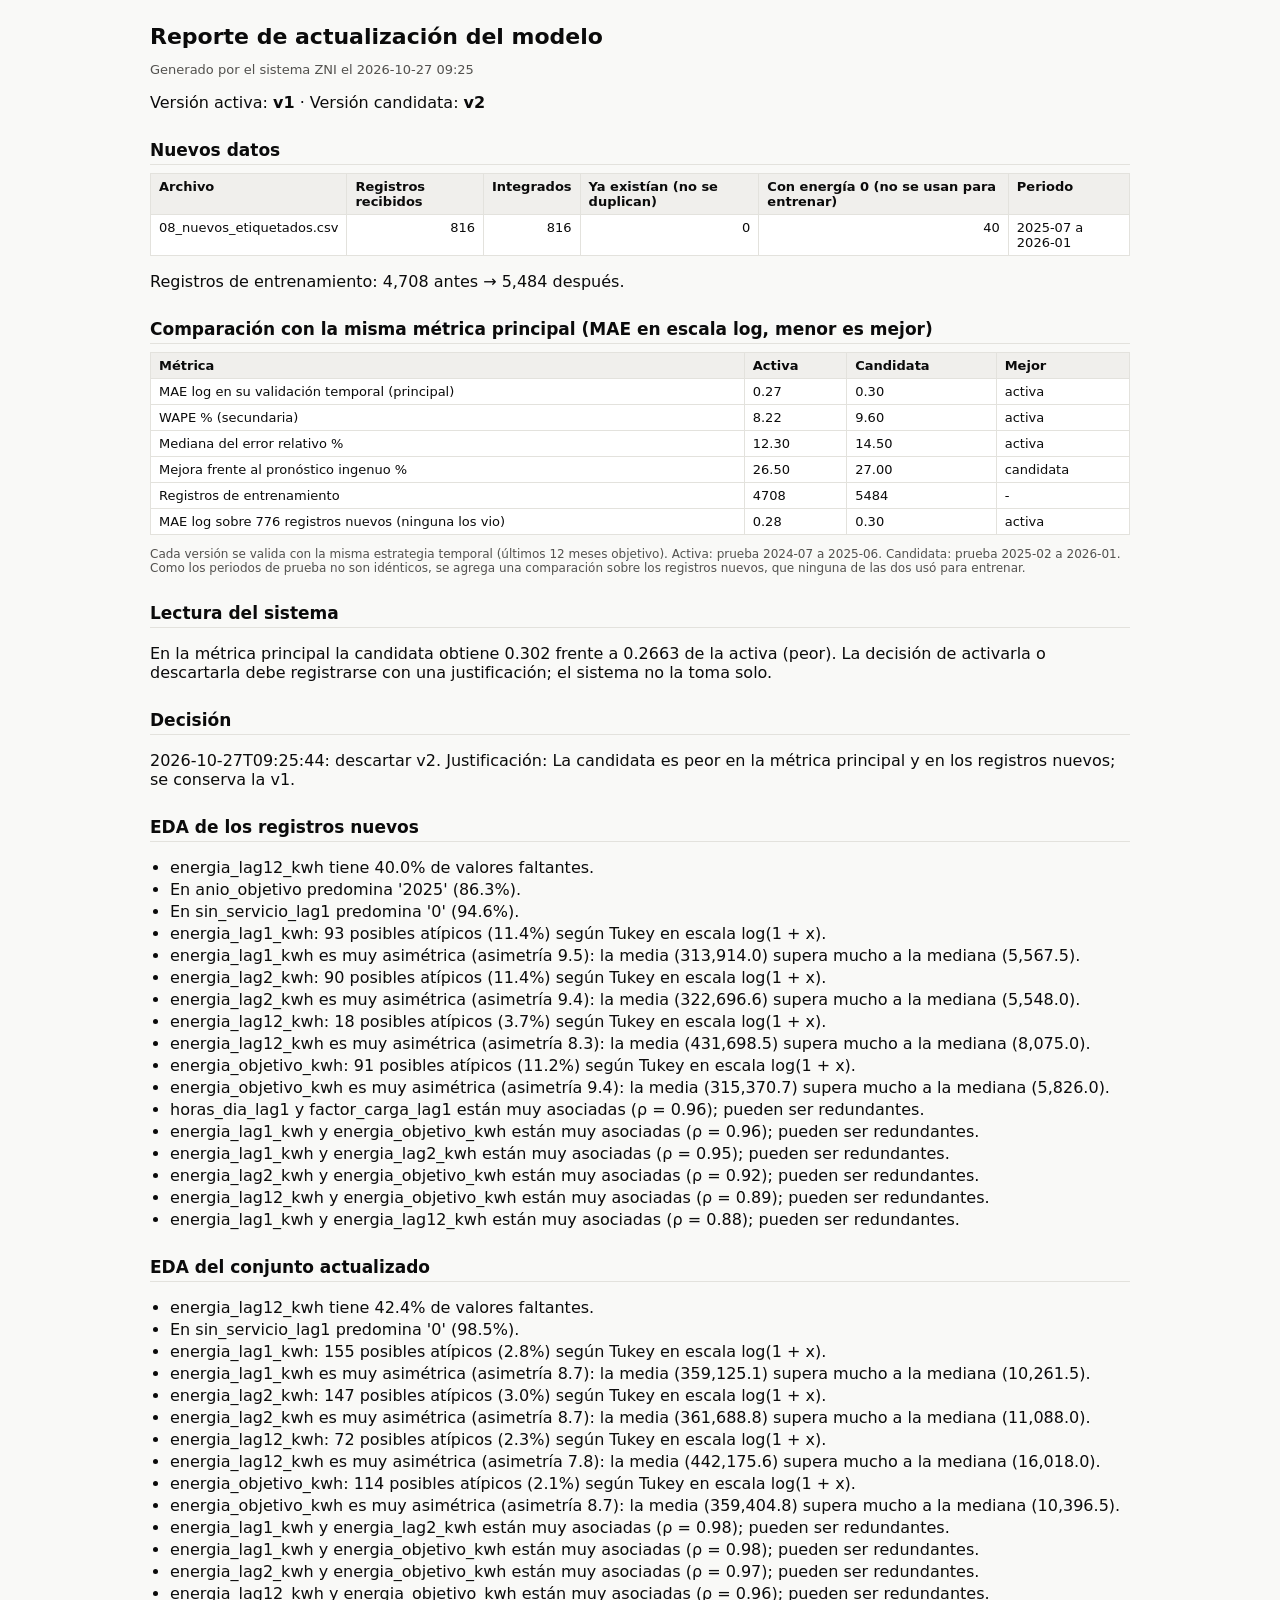
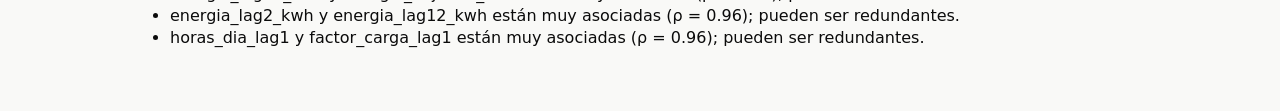
<file: docs/evidencia/reportes/reporte_actualizacion.html>
<!doctype html><html lang='es'><head><meta charset='utf-8'><meta name='viewport' content='width=device-width,initial-scale=1'><title>Reporte de actualización del modelo</title><style>
body{font-family:system-ui,-apple-system,Segoe UI,Roboto,sans-serif;color:#0b0b0b;background:#f9f9f7;margin:0}
main{max-width:980px;margin:0 auto;padding:24px 16px 48px}
h1{font-size:22px;margin:0 0 4px}h2{font-size:17px;margin:28px 0 8px;border-bottom:1px solid #e3e2dd;padding-bottom:4px}
.meta{color:#52514e;font-size:13px}table{border-collapse:collapse;width:100%;font-size:13px;margin:8px 0;background:#fff}
th,td{border:1px solid #e3e2dd;padding:5px 8px;text-align:left;vertical-align:top}th{background:#f0efec}
td.n{text-align:right;font-variant-numeric:tabular-nums}.estado{display:inline-block;padding:4px 10px;border-radius:6px;font-weight:600}
.ok{background:#dff3df;color:#0a5c0a}.adv{background:#fff1d1;color:#7a5200}.err{background:#fbe0df;color:#8f1d1d}
figure{margin:12px 0;background:#fcfcfb;border:1px solid #e3e2dd;border-radius:8px;padding:10px}
figure img{max-width:100%;height:auto}figcaption{font-size:13px;color:#52514e;margin-bottom:6px}
ul{padding-left:20px}li{margin:3px 0}.nota{font-size:12px;color:#52514e}
</style></head><body><main><h1>Reporte de actualización del modelo</h1><p class='meta'>Generado por el sistema ZNI el 2026-10-27 09:25</p><p>Versión activa: <b>v1</b> · Versión candidata: <b>v2</b></p><h2>Nuevos datos</h2><table><thead><tr><th>Archivo</th><th>Registros recibidos</th><th>Integrados</th><th>Ya existían (no se duplican)</th><th>Con energía 0 (no se usan para entrenar)</th><th>Periodo</th></tr></thead><tbody><tr><td class=''>08_nuevos_etiquetados.csv</td><td class='n'>816</td><td class='n'>816</td><td class='n'>0</td><td class='n'>40</td><td class=''>2025-07 a 2026-01</td></tr></tbody></table><p>Registros de entrenamiento: 4,708 antes → 5,484 después.</p><h2>Comparación con la misma métrica principal (MAE en escala log, menor es mejor)</h2><table><thead><tr><th>Métrica</th><th>Activa</th><th>Candidata</th><th>Mejor</th></tr></thead><tbody><tr><td class=''>MAE log en su validación temporal (principal)</td><td class=''>0.27</td><td class=''>0.30</td><td class=''>activa</td></tr><tr><td class=''>WAPE % (secundaria)</td><td class=''>8.22</td><td class=''>9.60</td><td class=''>activa</td></tr><tr><td class=''>Mediana del error relativo %</td><td class=''>12.30</td><td class=''>14.50</td><td class=''>activa</td></tr><tr><td class=''>Mejora frente al pronóstico ingenuo %</td><td class=''>26.50</td><td class=''>27.00</td><td class=''>candidata</td></tr><tr><td class=''>Registros de entrenamiento</td><td class=''>4708</td><td class=''>5484</td><td class=''>-</td></tr><tr><td class=''>MAE log sobre 776 registros nuevos (ninguna los vio)</td><td class=''>0.28</td><td class=''>0.30</td><td class=''>activa</td></tr></tbody></table><p class='nota'>Cada versión se valida con la misma estrategia temporal (últimos 12 meses objetivo). Activa: prueba 2024-07 a 2025-06. Candidata: prueba 2025-02 a 2026-01. Como los periodos de prueba no son idénticos, se agrega una comparación sobre los registros nuevos, que ninguna de las dos usó para entrenar.</p><h2>Lectura del sistema</h2><p>En la métrica principal la candidata obtiene 0.302 frente a 0.2663 de la activa (peor). La decisión de activarla o descartarla debe registrarse con una justificación; el sistema no la toma solo.</p><h2>Decisión</h2><p>2026-10-27T09:25:44: descartar v2. Justificación: La candidata es peor en la métrica principal y en los registros nuevos; se conserva la v1.</p><h2>EDA de los registros nuevos</h2><ul><li>energia_lag12_kwh tiene 40.0% de valores faltantes.</li><li>En anio_objetivo predomina &#x27;2025&#x27; (86.3%).</li><li>En sin_servicio_lag1 predomina &#x27;0&#x27; (94.6%).</li><li>energia_lag1_kwh: 93 posibles atípicos (11.4%) según Tukey en escala log(1 + x).</li><li>energia_lag1_kwh es muy asimétrica (asimetría 9.5): la media (313,914.0) supera mucho a la mediana (5,567.5).</li><li>energia_lag2_kwh: 90 posibles atípicos (11.4%) según Tukey en escala log(1 + x).</li><li>energia_lag2_kwh es muy asimétrica (asimetría 9.4): la media (322,696.6) supera mucho a la mediana (5,548.0).</li><li>energia_lag12_kwh: 18 posibles atípicos (3.7%) según Tukey en escala log(1 + x).</li><li>energia_lag12_kwh es muy asimétrica (asimetría 8.3): la media (431,698.5) supera mucho a la mediana (8,075.0).</li><li>energia_objetivo_kwh: 91 posibles atípicos (11.2%) según Tukey en escala log(1 + x).</li><li>energia_objetivo_kwh es muy asimétrica (asimetría 9.4): la media (315,370.7) supera mucho a la mediana (5,826.0).</li><li>horas_dia_lag1 y factor_carga_lag1 están muy asociadas (ρ = 0.96); pueden ser redundantes.</li><li>energia_lag1_kwh y energia_objetivo_kwh están muy asociadas (ρ = 0.96); pueden ser redundantes.</li><li>energia_lag1_kwh y energia_lag2_kwh están muy asociadas (ρ = 0.95); pueden ser redundantes.</li><li>energia_lag2_kwh y energia_objetivo_kwh están muy asociadas (ρ = 0.92); pueden ser redundantes.</li><li>energia_lag12_kwh y energia_objetivo_kwh están muy asociadas (ρ = 0.89); pueden ser redundantes.</li><li>energia_lag1_kwh y energia_lag12_kwh están muy asociadas (ρ = 0.88); pueden ser redundantes.</li></ul><h2>EDA del conjunto actualizado</h2><ul><li>energia_lag12_kwh tiene 42.4% de valores faltantes.</li><li>En sin_servicio_lag1 predomina &#x27;0&#x27; (98.5%).</li><li>energia_lag1_kwh: 155 posibles atípicos (2.8%) según Tukey en escala log(1 + x).</li><li>energia_lag1_kwh es muy asimétrica (asimetría 8.7): la media (359,125.1) supera mucho a la mediana (10,261.5).</li><li>energia_lag2_kwh: 147 posibles atípicos (3.0%) según Tukey en escala log(1 + x).</li><li>energia_lag2_kwh es muy asimétrica (asimetría 8.7): la media (361,688.8) supera mucho a la mediana (11,088.0).</li><li>energia_lag12_kwh: 72 posibles atípicos (2.3%) según Tukey en escala log(1 + x).</li><li>energia_lag12_kwh es muy asimétrica (asimetría 7.8): la media (442,175.6) supera mucho a la mediana (16,018.0).</li><li>energia_objetivo_kwh: 114 posibles atípicos (2.1%) según Tukey en escala log(1 + x).</li><li>energia_objetivo_kwh es muy asimétrica (asimetría 8.7): la media (359,404.8) supera mucho a la mediana (10,396.5).</li><li>energia_lag1_kwh y energia_lag2_kwh están muy asociadas (ρ = 0.98); pueden ser redundantes.</li><li>energia_lag1_kwh y energia_objetivo_kwh están muy asociadas (ρ = 0.98); pueden ser redundantes.</li><li>energia_lag2_kwh y energia_objetivo_kwh están muy asociadas (ρ = 0.97); pueden ser redundantes.</li><li>energia_lag12_kwh y energia_objetivo_kwh están muy asociadas (ρ = 0.96); pueden ser redundantes.</li><li>energia_lag2_kwh y energia_lag12_kwh están muy asociadas (ρ = 0.96); pueden ser redundantes.</li><li>horas_dia_lag1 y factor_carga_lag1 están muy asociadas (ρ = 0.96); pueden ser redundantes.</li></ul></main></body></html>
</file>
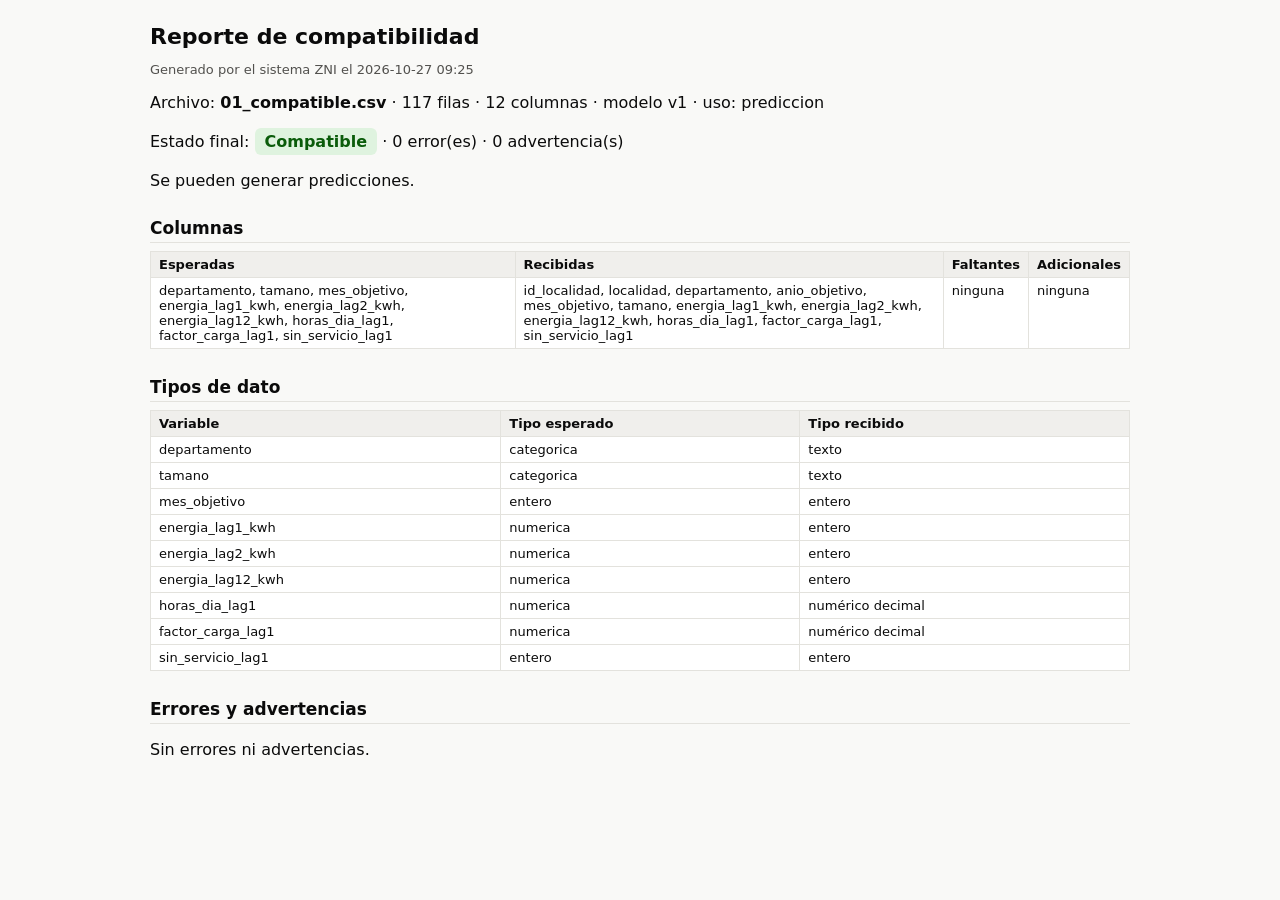
<file: docs/evidencia/reportes/reporte_compatibilidad_compatible.html>
<!doctype html><html lang='es'><head><meta charset='utf-8'><meta name='viewport' content='width=device-width,initial-scale=1'><title>Reporte de compatibilidad</title><style>
body{font-family:system-ui,-apple-system,Segoe UI,Roboto,sans-serif;color:#0b0b0b;background:#f9f9f7;margin:0}
main{max-width:980px;margin:0 auto;padding:24px 16px 48px}
h1{font-size:22px;margin:0 0 4px}h2{font-size:17px;margin:28px 0 8px;border-bottom:1px solid #e3e2dd;padding-bottom:4px}
.meta{color:#52514e;font-size:13px}table{border-collapse:collapse;width:100%;font-size:13px;margin:8px 0;background:#fff}
th,td{border:1px solid #e3e2dd;padding:5px 8px;text-align:left;vertical-align:top}th{background:#f0efec}
td.n{text-align:right;font-variant-numeric:tabular-nums}.estado{display:inline-block;padding:4px 10px;border-radius:6px;font-weight:600}
.ok{background:#dff3df;color:#0a5c0a}.adv{background:#fff1d1;color:#7a5200}.err{background:#fbe0df;color:#8f1d1d}
figure{margin:12px 0;background:#fcfcfb;border:1px solid #e3e2dd;border-radius:8px;padding:10px}
figure img{max-width:100%;height:auto}figcaption{font-size:13px;color:#52514e;margin-bottom:6px}
ul{padding-left:20px}li{margin:3px 0}.nota{font-size:12px;color:#52514e}
</style></head><body><main><h1>Reporte de compatibilidad</h1><p class='meta'>Generado por el sistema ZNI el 2026-10-27 09:25</p><p>Archivo: <b>01_compatible.csv</b> · 117 filas · 12 columnas · modelo v1 · uso: prediccion</p><p>Estado final: <span class='estado ok'>Compatible</span> · 0 error(es) · 0 advertencia(s)</p><p>Se pueden generar predicciones.</p><h2>Columnas</h2><table><thead><tr><th>Esperadas</th><th>Recibidas</th><th>Faltantes</th><th>Adicionales</th></tr></thead><tbody><tr><td class=''>departamento, tamano, mes_objetivo, energia_lag1_kwh, energia_lag2_kwh, energia_lag12_kwh, horas_dia_lag1, factor_carga_lag1, sin_servicio_lag1</td><td class=''>id_localidad, localidad, departamento, anio_objetivo, mes_objetivo, tamano, energia_lag1_kwh, energia_lag2_kwh, energia_lag12_kwh, horas_dia_lag1, factor_carga_lag1, sin_servicio_lag1</td><td class=''>ninguna</td><td class=''>ninguna</td></tr></tbody></table><h2>Tipos de dato</h2><table><thead><tr><th>Variable</th><th>Tipo esperado</th><th>Tipo recibido</th></tr></thead><tbody><tr><td class=''>departamento</td><td class=''>categorica</td><td class=''>texto</td></tr><tr><td class=''>tamano</td><td class=''>categorica</td><td class=''>texto</td></tr><tr><td class=''>mes_objetivo</td><td class=''>entero</td><td class=''>entero</td></tr><tr><td class=''>energia_lag1_kwh</td><td class=''>numerica</td><td class=''>entero</td></tr><tr><td class=''>energia_lag2_kwh</td><td class=''>numerica</td><td class=''>entero</td></tr><tr><td class=''>energia_lag12_kwh</td><td class=''>numerica</td><td class=''>entero</td></tr><tr><td class=''>horas_dia_lag1</td><td class=''>numerica</td><td class=''>numérico decimal</td></tr><tr><td class=''>factor_carga_lag1</td><td class=''>numerica</td><td class=''>numérico decimal</td></tr><tr><td class=''>sin_servicio_lag1</td><td class=''>entero</td><td class=''>entero</td></tr></tbody></table><h2>Errores y advertencias</h2><p>Sin errores ni advertencias.</p></main></body></html>
</file>
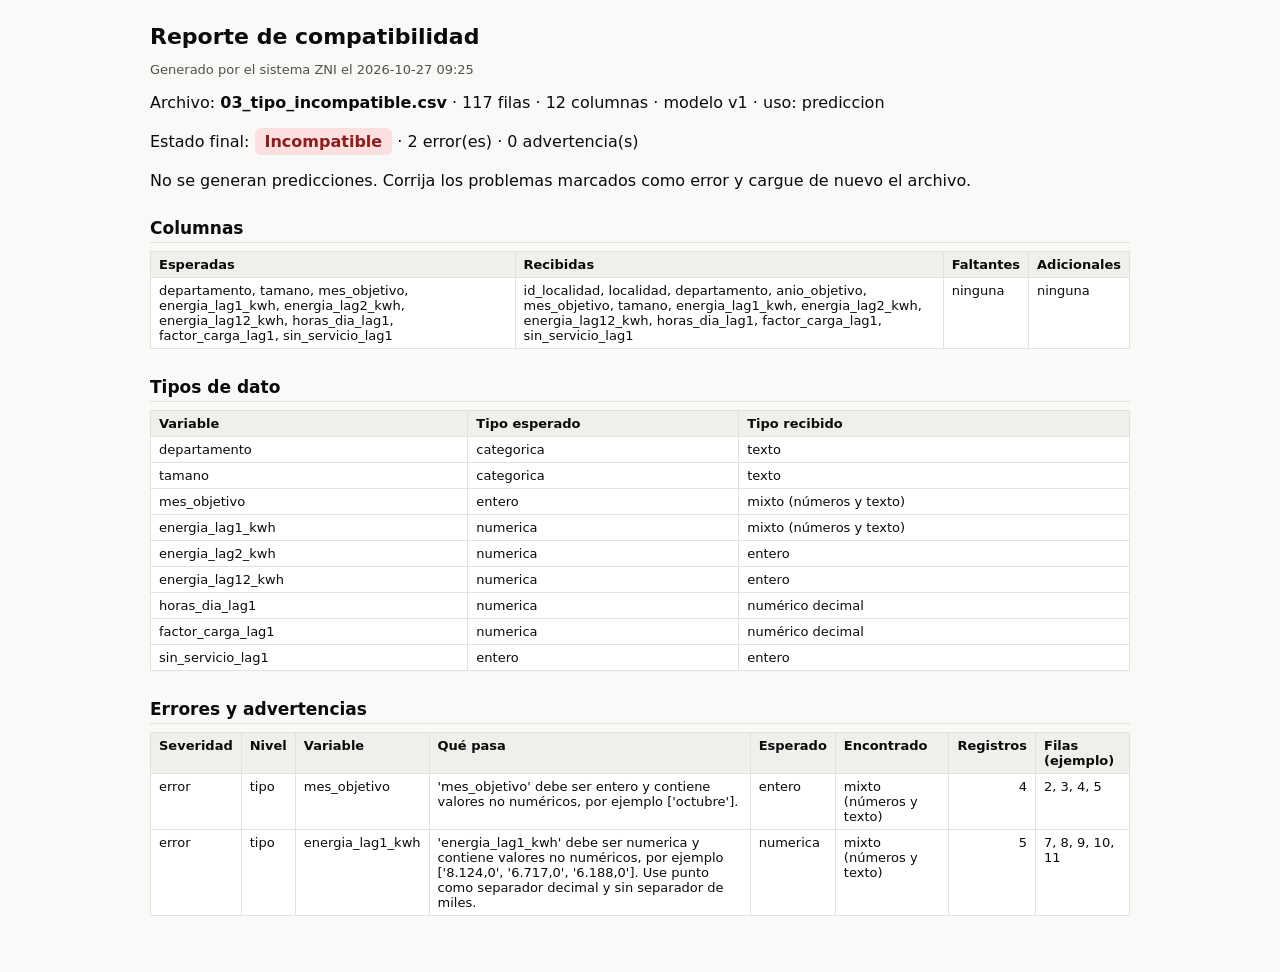
<file: docs/evidencia/reportes/reporte_compatibilidad_incompatible.html>
<!doctype html><html lang='es'><head><meta charset='utf-8'><meta name='viewport' content='width=device-width,initial-scale=1'><title>Reporte de compatibilidad</title><style>
body{font-family:system-ui,-apple-system,Segoe UI,Roboto,sans-serif;color:#0b0b0b;background:#f9f9f7;margin:0}
main{max-width:980px;margin:0 auto;padding:24px 16px 48px}
h1{font-size:22px;margin:0 0 4px}h2{font-size:17px;margin:28px 0 8px;border-bottom:1px solid #e3e2dd;padding-bottom:4px}
.meta{color:#52514e;font-size:13px}table{border-collapse:collapse;width:100%;font-size:13px;margin:8px 0;background:#fff}
th,td{border:1px solid #e3e2dd;padding:5px 8px;text-align:left;vertical-align:top}th{background:#f0efec}
td.n{text-align:right;font-variant-numeric:tabular-nums}.estado{display:inline-block;padding:4px 10px;border-radius:6px;font-weight:600}
.ok{background:#dff3df;color:#0a5c0a}.adv{background:#fff1d1;color:#7a5200}.err{background:#fbe0df;color:#8f1d1d}
figure{margin:12px 0;background:#fcfcfb;border:1px solid #e3e2dd;border-radius:8px;padding:10px}
figure img{max-width:100%;height:auto}figcaption{font-size:13px;color:#52514e;margin-bottom:6px}
ul{padding-left:20px}li{margin:3px 0}.nota{font-size:12px;color:#52514e}
</style></head><body><main><h1>Reporte de compatibilidad</h1><p class='meta'>Generado por el sistema ZNI el 2026-10-27 09:25</p><p>Archivo: <b>03_tipo_incompatible.csv</b> · 117 filas · 12 columnas · modelo v1 · uso: prediccion</p><p>Estado final: <span class='estado err'>Incompatible</span> · 2 error(es) · 0 advertencia(s)</p><p>No se generan predicciones. Corrija los problemas marcados como error y cargue de nuevo el archivo.</p><h2>Columnas</h2><table><thead><tr><th>Esperadas</th><th>Recibidas</th><th>Faltantes</th><th>Adicionales</th></tr></thead><tbody><tr><td class=''>departamento, tamano, mes_objetivo, energia_lag1_kwh, energia_lag2_kwh, energia_lag12_kwh, horas_dia_lag1, factor_carga_lag1, sin_servicio_lag1</td><td class=''>id_localidad, localidad, departamento, anio_objetivo, mes_objetivo, tamano, energia_lag1_kwh, energia_lag2_kwh, energia_lag12_kwh, horas_dia_lag1, factor_carga_lag1, sin_servicio_lag1</td><td class=''>ninguna</td><td class=''>ninguna</td></tr></tbody></table><h2>Tipos de dato</h2><table><thead><tr><th>Variable</th><th>Tipo esperado</th><th>Tipo recibido</th></tr></thead><tbody><tr><td class=''>departamento</td><td class=''>categorica</td><td class=''>texto</td></tr><tr><td class=''>tamano</td><td class=''>categorica</td><td class=''>texto</td></tr><tr><td class=''>mes_objetivo</td><td class=''>entero</td><td class=''>mixto (números y texto)</td></tr><tr><td class=''>energia_lag1_kwh</td><td class=''>numerica</td><td class=''>mixto (números y texto)</td></tr><tr><td class=''>energia_lag2_kwh</td><td class=''>numerica</td><td class=''>entero</td></tr><tr><td class=''>energia_lag12_kwh</td><td class=''>numerica</td><td class=''>entero</td></tr><tr><td class=''>horas_dia_lag1</td><td class=''>numerica</td><td class=''>numérico decimal</td></tr><tr><td class=''>factor_carga_lag1</td><td class=''>numerica</td><td class=''>numérico decimal</td></tr><tr><td class=''>sin_servicio_lag1</td><td class=''>entero</td><td class=''>entero</td></tr></tbody></table><h2>Errores y advertencias</h2><table><thead><tr><th>Severidad</th><th>Nivel</th><th>Variable</th><th>Qué pasa</th><th>Esperado</th><th>Encontrado</th><th>Registros</th><th>Filas (ejemplo)</th></tr></thead><tbody><tr><td class=''>error</td><td class=''>tipo</td><td class=''>mes_objetivo</td><td class=''>&#x27;mes_objetivo&#x27; debe ser entero y contiene valores no numéricos, por ejemplo [&#x27;octubre&#x27;].</td><td class=''>entero</td><td class=''>mixto (números y texto)</td><td class='n'>4</td><td class=''>2, 3, 4, 5</td></tr><tr><td class=''>error</td><td class=''>tipo</td><td class=''>energia_lag1_kwh</td><td class=''>&#x27;energia_lag1_kwh&#x27; debe ser numerica y contiene valores no numéricos, por ejemplo [&#x27;8.124,0&#x27;, &#x27;6.717,0&#x27;, &#x27;6.188,0&#x27;]. Use punto como separador decimal y sin separador de miles.</td><td class=''>numerica</td><td class=''>mixto (números y texto)</td><td class='n'>5</td><td class=''>7, 8, 9, 10, 11</td></tr></tbody></table></main></body></html>
</file>
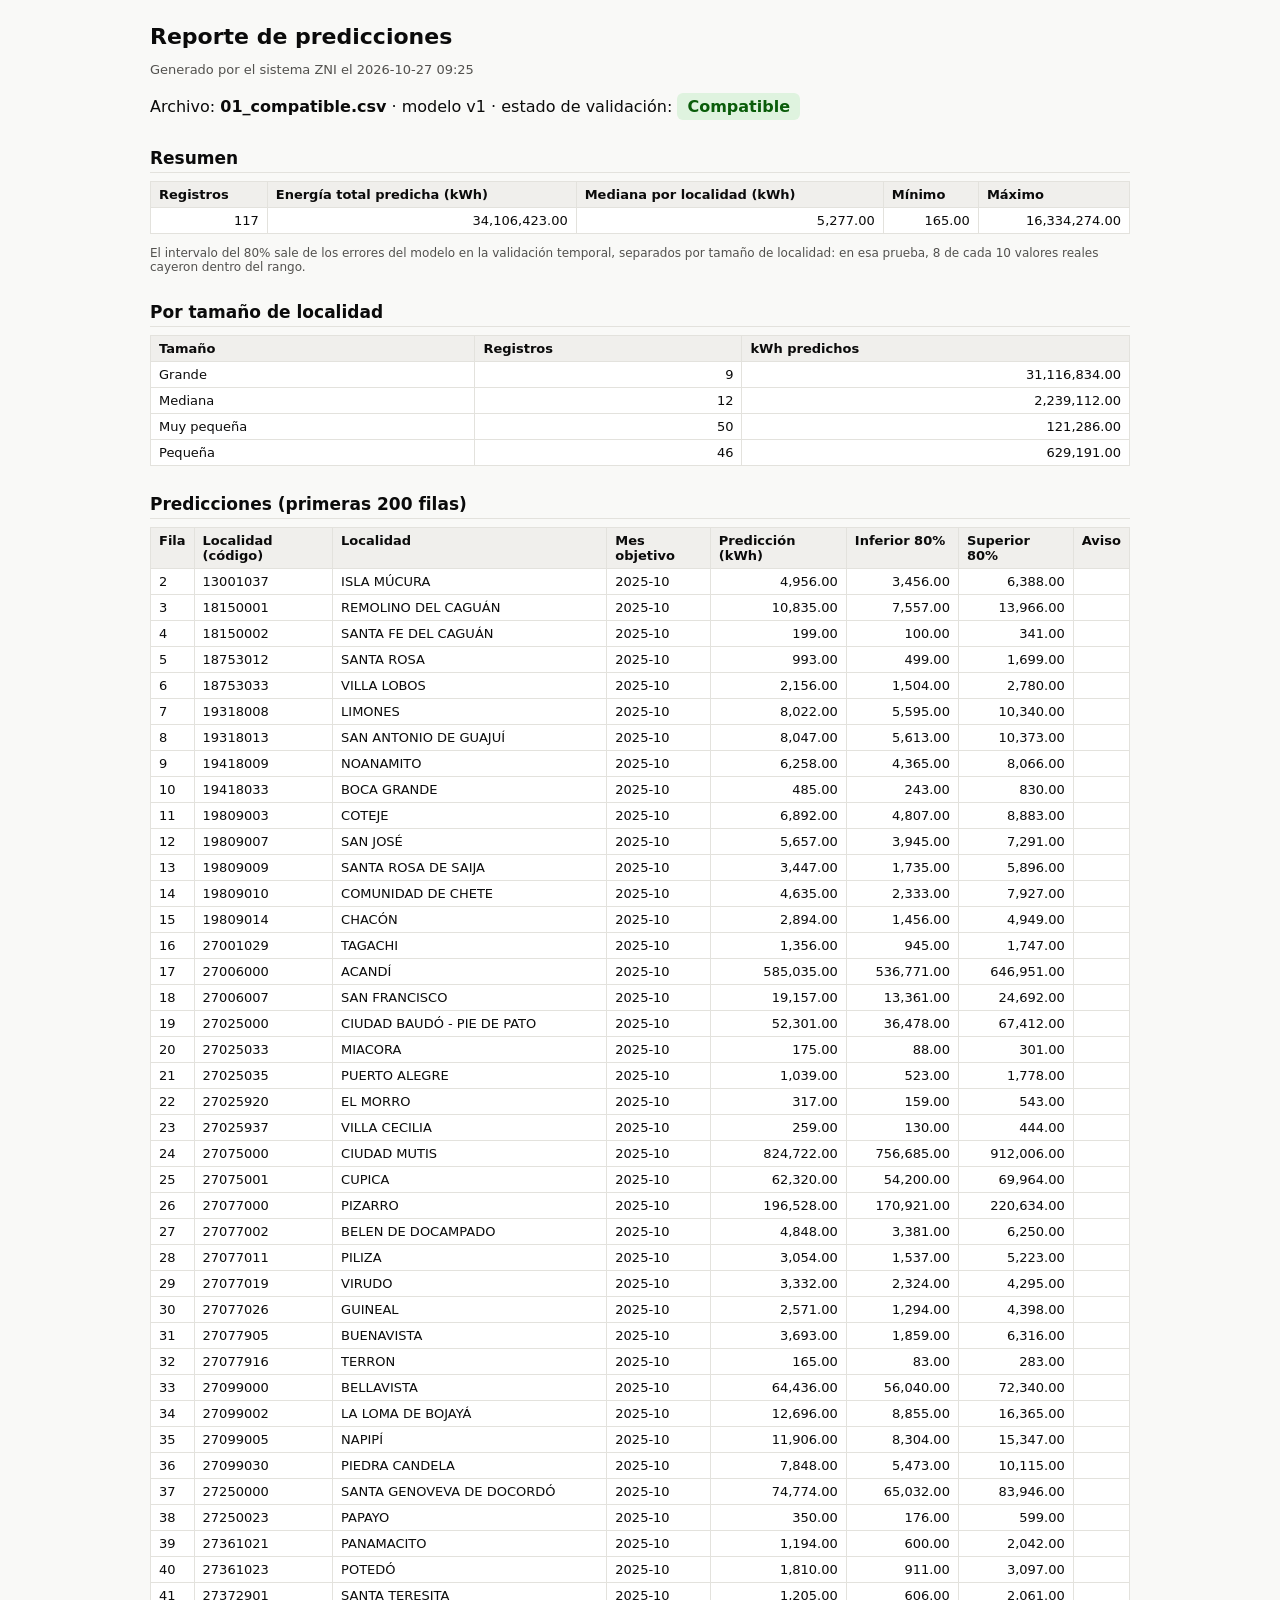
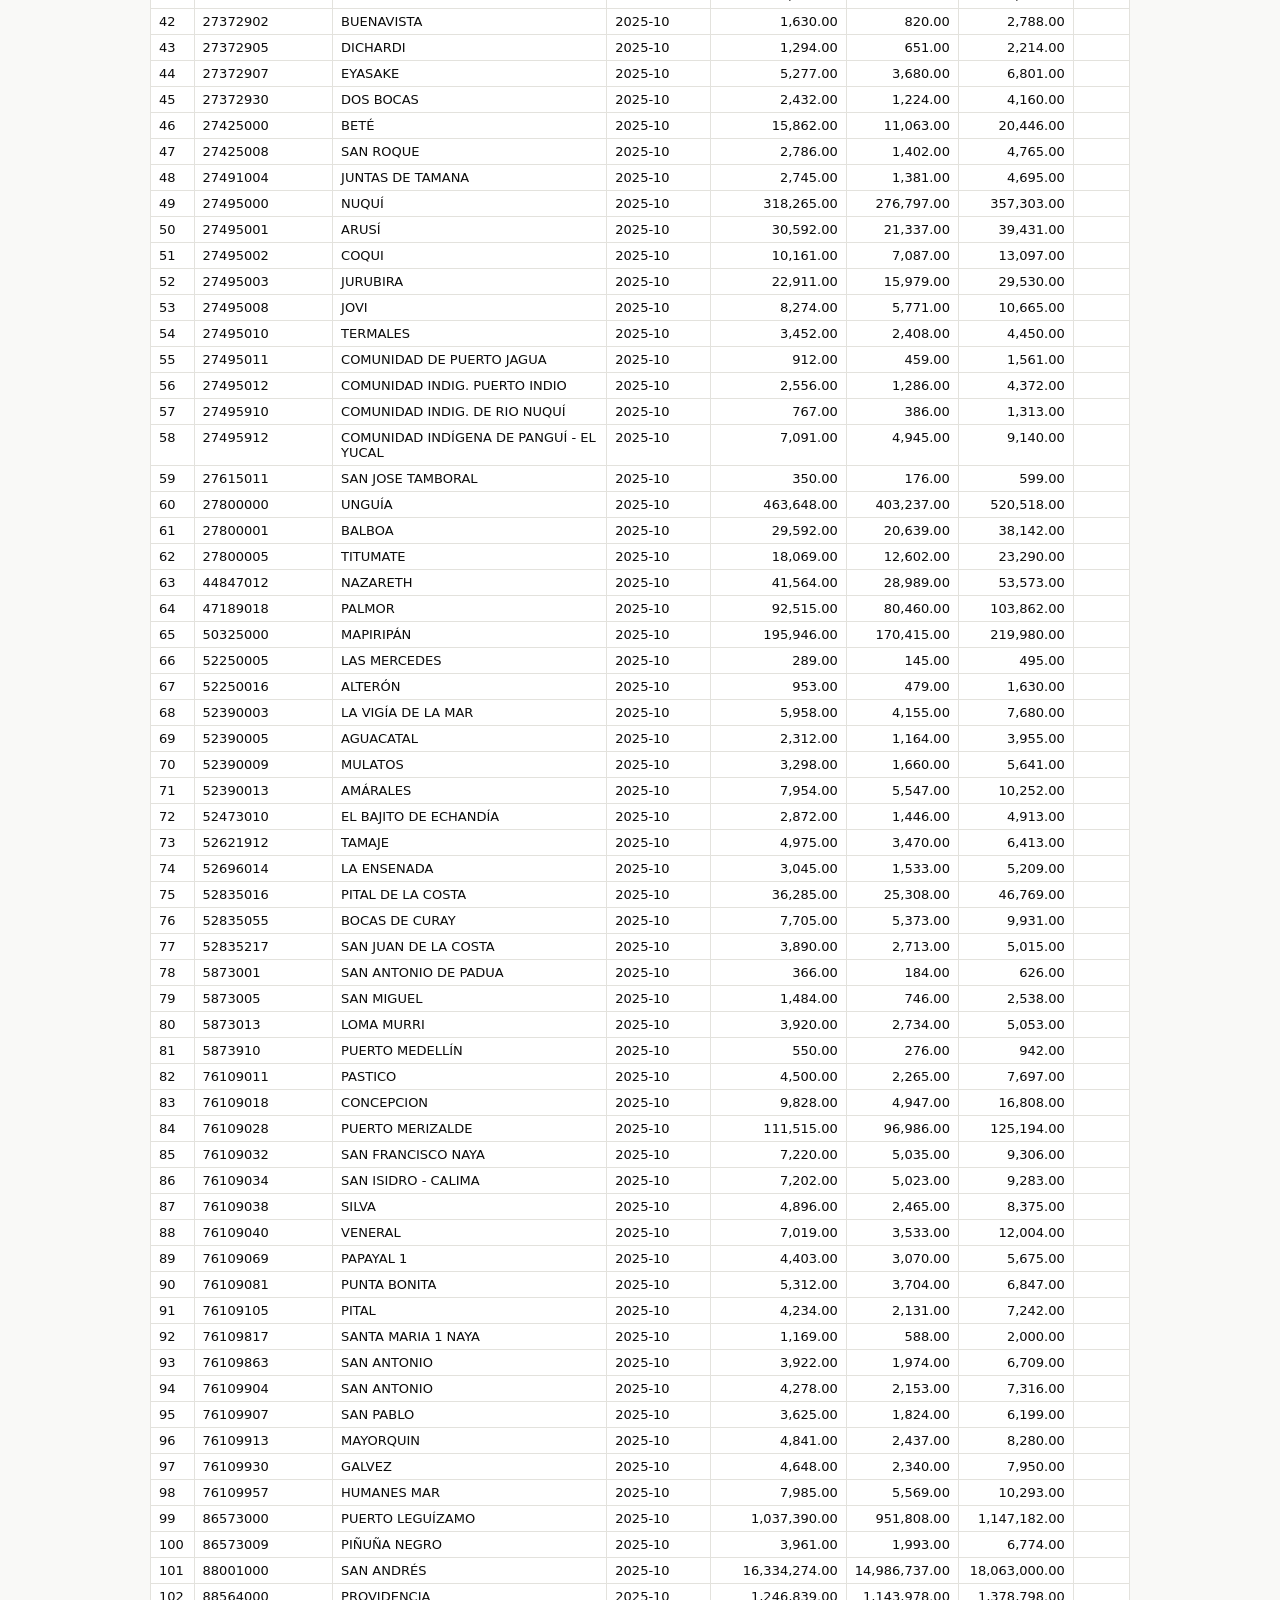
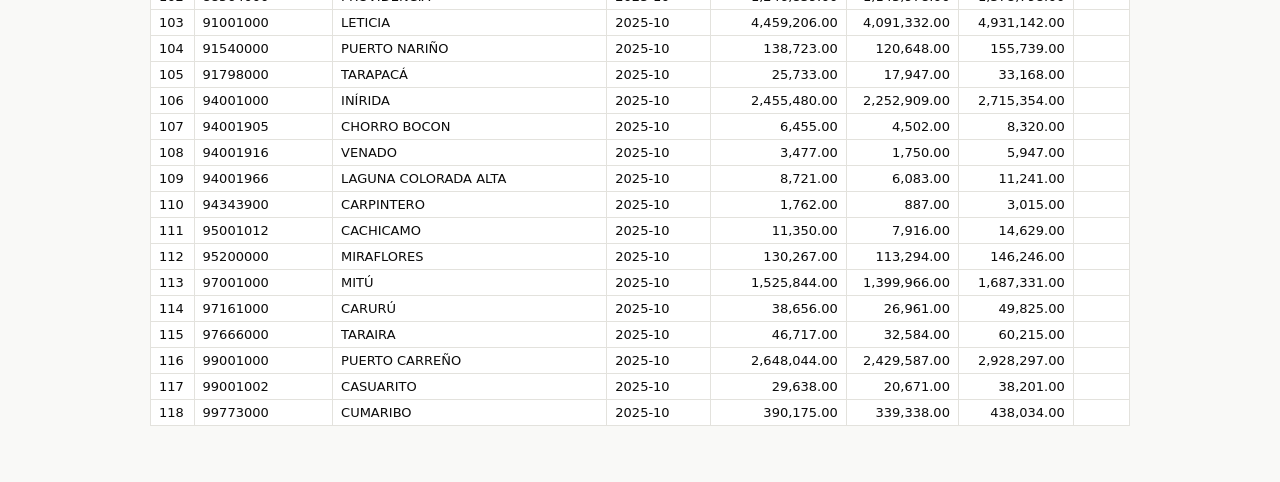
<file: docs/evidencia/reportes/reporte_predicciones.html>
<!doctype html><html lang='es'><head><meta charset='utf-8'><meta name='viewport' content='width=device-width,initial-scale=1'><title>Reporte de predicciones</title><style>
body{font-family:system-ui,-apple-system,Segoe UI,Roboto,sans-serif;color:#0b0b0b;background:#f9f9f7;margin:0}
main{max-width:980px;margin:0 auto;padding:24px 16px 48px}
h1{font-size:22px;margin:0 0 4px}h2{font-size:17px;margin:28px 0 8px;border-bottom:1px solid #e3e2dd;padding-bottom:4px}
.meta{color:#52514e;font-size:13px}table{border-collapse:collapse;width:100%;font-size:13px;margin:8px 0;background:#fff}
th,td{border:1px solid #e3e2dd;padding:5px 8px;text-align:left;vertical-align:top}th{background:#f0efec}
td.n{text-align:right;font-variant-numeric:tabular-nums}.estado{display:inline-block;padding:4px 10px;border-radius:6px;font-weight:600}
.ok{background:#dff3df;color:#0a5c0a}.adv{background:#fff1d1;color:#7a5200}.err{background:#fbe0df;color:#8f1d1d}
figure{margin:12px 0;background:#fcfcfb;border:1px solid #e3e2dd;border-radius:8px;padding:10px}
figure img{max-width:100%;height:auto}figcaption{font-size:13px;color:#52514e;margin-bottom:6px}
ul{padding-left:20px}li{margin:3px 0}.nota{font-size:12px;color:#52514e}
</style></head><body><main><h1>Reporte de predicciones</h1><p class='meta'>Generado por el sistema ZNI el 2026-10-27 09:25</p><p>Archivo: <b>01_compatible.csv</b> · modelo v1 · estado de validación: <span class='estado ok'>Compatible</span></p><h2>Resumen</h2><table><thead><tr><th>Registros</th><th>Energía total predicha (kWh)</th><th>Mediana por localidad (kWh)</th><th>Mínimo</th><th>Máximo</th></tr></thead><tbody><tr><td class='n'>117</td><td class='n'>34,106,423.00</td><td class='n'>5,277.00</td><td class='n'>165.00</td><td class='n'>16,334,274.00</td></tr></tbody></table><p class='nota'>El intervalo del 80% sale de los errores del modelo en la validación temporal, separados por tamaño de localidad: en esa prueba, 8 de cada 10 valores reales cayeron dentro del rango.</p><h2>Por tamaño de localidad</h2><table><thead><tr><th>Tamaño</th><th>Registros</th><th>kWh predichos</th></tr></thead><tbody><tr><td class=''>Grande</td><td class='n'>9</td><td class='n'>31,116,834.00</td></tr><tr><td class=''>Mediana</td><td class='n'>12</td><td class='n'>2,239,112.00</td></tr><tr><td class=''>Muy pequeña</td><td class='n'>50</td><td class='n'>121,286.00</td></tr><tr><td class=''>Pequeña</td><td class='n'>46</td><td class='n'>629,191.00</td></tr></tbody></table><h2>Predicciones (primeras 200 filas)</h2><table><thead><tr><th>Fila</th><th>Localidad (código)</th><th>Localidad</th><th>Mes objetivo</th><th>Predicción (kWh)</th><th>Inferior 80%</th><th>Superior 80%</th><th>Aviso</th></tr></thead><tbody><tr><td class=''>2</td><td class=''>13001037</td><td class=''>ISLA MÚCURA</td><td class=''>2025-10</td><td class='n'>4,956.00</td><td class='n'>3,456.00</td><td class='n'>6,388.00</td><td class=''></td></tr><tr><td class=''>3</td><td class=''>18150001</td><td class=''>REMOLINO DEL CAGUÁN</td><td class=''>2025-10</td><td class='n'>10,835.00</td><td class='n'>7,557.00</td><td class='n'>13,966.00</td><td class=''></td></tr><tr><td class=''>4</td><td class=''>18150002</td><td class=''>SANTA FE DEL CAGUÁN</td><td class=''>2025-10</td><td class='n'>199.00</td><td class='n'>100.00</td><td class='n'>341.00</td><td class=''></td></tr><tr><td class=''>5</td><td class=''>18753012</td><td class=''>SANTA ROSA</td><td class=''>2025-10</td><td class='n'>993.00</td><td class='n'>499.00</td><td class='n'>1,699.00</td><td class=''></td></tr><tr><td class=''>6</td><td class=''>18753033</td><td class=''>VILLA LOBOS</td><td class=''>2025-10</td><td class='n'>2,156.00</td><td class='n'>1,504.00</td><td class='n'>2,780.00</td><td class=''></td></tr><tr><td class=''>7</td><td class=''>19318008</td><td class=''>LIMONES</td><td class=''>2025-10</td><td class='n'>8,022.00</td><td class='n'>5,595.00</td><td class='n'>10,340.00</td><td class=''></td></tr><tr><td class=''>8</td><td class=''>19318013</td><td class=''>SAN ANTONIO DE GUAJUÍ</td><td class=''>2025-10</td><td class='n'>8,047.00</td><td class='n'>5,613.00</td><td class='n'>10,373.00</td><td class=''></td></tr><tr><td class=''>9</td><td class=''>19418009</td><td class=''>NOANAMITO</td><td class=''>2025-10</td><td class='n'>6,258.00</td><td class='n'>4,365.00</td><td class='n'>8,066.00</td><td class=''></td></tr><tr><td class=''>10</td><td class=''>19418033</td><td class=''>BOCA GRANDE</td><td class=''>2025-10</td><td class='n'>485.00</td><td class='n'>243.00</td><td class='n'>830.00</td><td class=''></td></tr><tr><td class=''>11</td><td class=''>19809003</td><td class=''>COTEJE</td><td class=''>2025-10</td><td class='n'>6,892.00</td><td class='n'>4,807.00</td><td class='n'>8,883.00</td><td class=''></td></tr><tr><td class=''>12</td><td class=''>19809007</td><td class=''>SAN JOSÉ</td><td class=''>2025-10</td><td class='n'>5,657.00</td><td class='n'>3,945.00</td><td class='n'>7,291.00</td><td class=''></td></tr><tr><td class=''>13</td><td class=''>19809009</td><td class=''>SANTA ROSA DE SAIJA</td><td class=''>2025-10</td><td class='n'>3,447.00</td><td class='n'>1,735.00</td><td class='n'>5,896.00</td><td class=''></td></tr><tr><td class=''>14</td><td class=''>19809010</td><td class=''>COMUNIDAD DE CHETE</td><td class=''>2025-10</td><td class='n'>4,635.00</td><td class='n'>2,333.00</td><td class='n'>7,927.00</td><td class=''></td></tr><tr><td class=''>15</td><td class=''>19809014</td><td class=''>CHACÓN</td><td class=''>2025-10</td><td class='n'>2,894.00</td><td class='n'>1,456.00</td><td class='n'>4,949.00</td><td class=''></td></tr><tr><td class=''>16</td><td class=''>27001029</td><td class=''>TAGACHI</td><td class=''>2025-10</td><td class='n'>1,356.00</td><td class='n'>945.00</td><td class='n'>1,747.00</td><td class=''></td></tr><tr><td class=''>17</td><td class=''>27006000</td><td class=''>ACANDÍ</td><td class=''>2025-10</td><td class='n'>585,035.00</td><td class='n'>536,771.00</td><td class='n'>646,951.00</td><td class=''></td></tr><tr><td class=''>18</td><td class=''>27006007</td><td class=''>SAN FRANCISCO</td><td class=''>2025-10</td><td class='n'>19,157.00</td><td class='n'>13,361.00</td><td class='n'>24,692.00</td><td class=''></td></tr><tr><td class=''>19</td><td class=''>27025000</td><td class=''>CIUDAD BAUDÓ - PIE DE PATO</td><td class=''>2025-10</td><td class='n'>52,301.00</td><td class='n'>36,478.00</td><td class='n'>67,412.00</td><td class=''></td></tr><tr><td class=''>20</td><td class=''>27025033</td><td class=''>MIACORA</td><td class=''>2025-10</td><td class='n'>175.00</td><td class='n'>88.00</td><td class='n'>301.00</td><td class=''></td></tr><tr><td class=''>21</td><td class=''>27025035</td><td class=''>PUERTO ALEGRE</td><td class=''>2025-10</td><td class='n'>1,039.00</td><td class='n'>523.00</td><td class='n'>1,778.00</td><td class=''></td></tr><tr><td class=''>22</td><td class=''>27025920</td><td class=''>EL MORRO</td><td class=''>2025-10</td><td class='n'>317.00</td><td class='n'>159.00</td><td class='n'>543.00</td><td class=''></td></tr><tr><td class=''>23</td><td class=''>27025937</td><td class=''>VILLA CECILIA</td><td class=''>2025-10</td><td class='n'>259.00</td><td class='n'>130.00</td><td class='n'>444.00</td><td class=''></td></tr><tr><td class=''>24</td><td class=''>27075000</td><td class=''>CIUDAD MUTIS</td><td class=''>2025-10</td><td class='n'>824,722.00</td><td class='n'>756,685.00</td><td class='n'>912,006.00</td><td class=''></td></tr><tr><td class=''>25</td><td class=''>27075001</td><td class=''>CUPICA</td><td class=''>2025-10</td><td class='n'>62,320.00</td><td class='n'>54,200.00</td><td class='n'>69,964.00</td><td class=''></td></tr><tr><td class=''>26</td><td class=''>27077000</td><td class=''>PIZARRO</td><td class=''>2025-10</td><td class='n'>196,528.00</td><td class='n'>170,921.00</td><td class='n'>220,634.00</td><td class=''></td></tr><tr><td class=''>27</td><td class=''>27077002</td><td class=''>BELEN DE DOCAMPADO</td><td class=''>2025-10</td><td class='n'>4,848.00</td><td class='n'>3,381.00</td><td class='n'>6,250.00</td><td class=''></td></tr><tr><td class=''>28</td><td class=''>27077011</td><td class=''>PILIZA</td><td class=''>2025-10</td><td class='n'>3,054.00</td><td class='n'>1,537.00</td><td class='n'>5,223.00</td><td class=''></td></tr><tr><td class=''>29</td><td class=''>27077019</td><td class=''>VIRUDO</td><td class=''>2025-10</td><td class='n'>3,332.00</td><td class='n'>2,324.00</td><td class='n'>4,295.00</td><td class=''></td></tr><tr><td class=''>30</td><td class=''>27077026</td><td class=''>GUINEAL</td><td class=''>2025-10</td><td class='n'>2,571.00</td><td class='n'>1,294.00</td><td class='n'>4,398.00</td><td class=''></td></tr><tr><td class=''>31</td><td class=''>27077905</td><td class=''>BUENAVISTA</td><td class=''>2025-10</td><td class='n'>3,693.00</td><td class='n'>1,859.00</td><td class='n'>6,316.00</td><td class=''></td></tr><tr><td class=''>32</td><td class=''>27077916</td><td class=''>TERRON</td><td class=''>2025-10</td><td class='n'>165.00</td><td class='n'>83.00</td><td class='n'>283.00</td><td class=''></td></tr><tr><td class=''>33</td><td class=''>27099000</td><td class=''>BELLAVISTA</td><td class=''>2025-10</td><td class='n'>64,436.00</td><td class='n'>56,040.00</td><td class='n'>72,340.00</td><td class=''></td></tr><tr><td class=''>34</td><td class=''>27099002</td><td class=''>LA LOMA DE BOJAYÁ</td><td class=''>2025-10</td><td class='n'>12,696.00</td><td class='n'>8,855.00</td><td class='n'>16,365.00</td><td class=''></td></tr><tr><td class=''>35</td><td class=''>27099005</td><td class=''>NAPIPÍ</td><td class=''>2025-10</td><td class='n'>11,906.00</td><td class='n'>8,304.00</td><td class='n'>15,347.00</td><td class=''></td></tr><tr><td class=''>36</td><td class=''>27099030</td><td class=''>PIEDRA CANDELA</td><td class=''>2025-10</td><td class='n'>7,848.00</td><td class='n'>5,473.00</td><td class='n'>10,115.00</td><td class=''></td></tr><tr><td class=''>37</td><td class=''>27250000</td><td class=''>SANTA GENOVEVA DE DOCORDÓ</td><td class=''>2025-10</td><td class='n'>74,774.00</td><td class='n'>65,032.00</td><td class='n'>83,946.00</td><td class=''></td></tr><tr><td class=''>38</td><td class=''>27250023</td><td class=''>PAPAYO</td><td class=''>2025-10</td><td class='n'>350.00</td><td class='n'>176.00</td><td class='n'>599.00</td><td class=''></td></tr><tr><td class=''>39</td><td class=''>27361021</td><td class=''>PANAMACITO</td><td class=''>2025-10</td><td class='n'>1,194.00</td><td class='n'>600.00</td><td class='n'>2,042.00</td><td class=''></td></tr><tr><td class=''>40</td><td class=''>27361023</td><td class=''>POTEDÓ</td><td class=''>2025-10</td><td class='n'>1,810.00</td><td class='n'>911.00</td><td class='n'>3,097.00</td><td class=''></td></tr><tr><td class=''>41</td><td class=''>27372901</td><td class=''>SANTA TERESITA</td><td class=''>2025-10</td><td class='n'>1,205.00</td><td class='n'>606.00</td><td class='n'>2,061.00</td><td class=''></td></tr><tr><td class=''>42</td><td class=''>27372902</td><td class=''>BUENAVISTA</td><td class=''>2025-10</td><td class='n'>1,630.00</td><td class='n'>820.00</td><td class='n'>2,788.00</td><td class=''></td></tr><tr><td class=''>43</td><td class=''>27372905</td><td class=''>DICHARDI</td><td class=''>2025-10</td><td class='n'>1,294.00</td><td class='n'>651.00</td><td class='n'>2,214.00</td><td class=''></td></tr><tr><td class=''>44</td><td class=''>27372907</td><td class=''>EYASAKE</td><td class=''>2025-10</td><td class='n'>5,277.00</td><td class='n'>3,680.00</td><td class='n'>6,801.00</td><td class=''></td></tr><tr><td class=''>45</td><td class=''>27372930</td><td class=''>DOS BOCAS</td><td class=''>2025-10</td><td class='n'>2,432.00</td><td class='n'>1,224.00</td><td class='n'>4,160.00</td><td class=''></td></tr><tr><td class=''>46</td><td class=''>27425000</td><td class=''>BETÉ</td><td class=''>2025-10</td><td class='n'>15,862.00</td><td class='n'>11,063.00</td><td class='n'>20,446.00</td><td class=''></td></tr><tr><td class=''>47</td><td class=''>27425008</td><td class=''>SAN ROQUE</td><td class=''>2025-10</td><td class='n'>2,786.00</td><td class='n'>1,402.00</td><td class='n'>4,765.00</td><td class=''></td></tr><tr><td class=''>48</td><td class=''>27491004</td><td class=''>JUNTAS DE TAMANA</td><td class=''>2025-10</td><td class='n'>2,745.00</td><td class='n'>1,381.00</td><td class='n'>4,695.00</td><td class=''></td></tr><tr><td class=''>49</td><td class=''>27495000</td><td class=''>NUQUÍ</td><td class=''>2025-10</td><td class='n'>318,265.00</td><td class='n'>276,797.00</td><td class='n'>357,303.00</td><td class=''></td></tr><tr><td class=''>50</td><td class=''>27495001</td><td class=''>ARUSÍ</td><td class=''>2025-10</td><td class='n'>30,592.00</td><td class='n'>21,337.00</td><td class='n'>39,431.00</td><td class=''></td></tr><tr><td class=''>51</td><td class=''>27495002</td><td class=''>COQUI</td><td class=''>2025-10</td><td class='n'>10,161.00</td><td class='n'>7,087.00</td><td class='n'>13,097.00</td><td class=''></td></tr><tr><td class=''>52</td><td class=''>27495003</td><td class=''>JURUBIRA</td><td class=''>2025-10</td><td class='n'>22,911.00</td><td class='n'>15,979.00</td><td class='n'>29,530.00</td><td class=''></td></tr><tr><td class=''>53</td><td class=''>27495008</td><td class=''>JOVI</td><td class=''>2025-10</td><td class='n'>8,274.00</td><td class='n'>5,771.00</td><td class='n'>10,665.00</td><td class=''></td></tr><tr><td class=''>54</td><td class=''>27495010</td><td class=''>TERMALES</td><td class=''>2025-10</td><td class='n'>3,452.00</td><td class='n'>2,408.00</td><td class='n'>4,450.00</td><td class=''></td></tr><tr><td class=''>55</td><td class=''>27495011</td><td class=''>COMUNIDAD DE PUERTO JAGUA</td><td class=''>2025-10</td><td class='n'>912.00</td><td class='n'>459.00</td><td class='n'>1,561.00</td><td class=''></td></tr><tr><td class=''>56</td><td class=''>27495012</td><td class=''>COMUNIDAD INDIG. PUERTO INDIO</td><td class=''>2025-10</td><td class='n'>2,556.00</td><td class='n'>1,286.00</td><td class='n'>4,372.00</td><td class=''></td></tr><tr><td class=''>57</td><td class=''>27495910</td><td class=''>COMUNIDAD INDIG. DE RIO NUQUÍ</td><td class=''>2025-10</td><td class='n'>767.00</td><td class='n'>386.00</td><td class='n'>1,313.00</td><td class=''></td></tr><tr><td class=''>58</td><td class=''>27495912</td><td class=''>COMUNIDAD INDÍGENA DE PANGUÍ - EL YUCAL</td><td class=''>2025-10</td><td class='n'>7,091.00</td><td class='n'>4,945.00</td><td class='n'>9,140.00</td><td class=''></td></tr><tr><td class=''>59</td><td class=''>27615011</td><td class=''>SAN JOSE TAMBORAL</td><td class=''>2025-10</td><td class='n'>350.00</td><td class='n'>176.00</td><td class='n'>599.00</td><td class=''></td></tr><tr><td class=''>60</td><td class=''>27800000</td><td class=''>UNGUÍA</td><td class=''>2025-10</td><td class='n'>463,648.00</td><td class='n'>403,237.00</td><td class='n'>520,518.00</td><td class=''></td></tr><tr><td class=''>61</td><td class=''>27800001</td><td class=''>BALBOA</td><td class=''>2025-10</td><td class='n'>29,592.00</td><td class='n'>20,639.00</td><td class='n'>38,142.00</td><td class=''></td></tr><tr><td class=''>62</td><td class=''>27800005</td><td class=''>TITUMATE</td><td class=''>2025-10</td><td class='n'>18,069.00</td><td class='n'>12,602.00</td><td class='n'>23,290.00</td><td class=''></td></tr><tr><td class=''>63</td><td class=''>44847012</td><td class=''>NAZARETH</td><td class=''>2025-10</td><td class='n'>41,564.00</td><td class='n'>28,989.00</td><td class='n'>53,573.00</td><td class=''></td></tr><tr><td class=''>64</td><td class=''>47189018</td><td class=''>PALMOR</td><td class=''>2025-10</td><td class='n'>92,515.00</td><td class='n'>80,460.00</td><td class='n'>103,862.00</td><td class=''></td></tr><tr><td class=''>65</td><td class=''>50325000</td><td class=''>MAPIRIPÁN</td><td class=''>2025-10</td><td class='n'>195,946.00</td><td class='n'>170,415.00</td><td class='n'>219,980.00</td><td class=''></td></tr><tr><td class=''>66</td><td class=''>52250005</td><td class=''>LAS MERCEDES</td><td class=''>2025-10</td><td class='n'>289.00</td><td class='n'>145.00</td><td class='n'>495.00</td><td class=''></td></tr><tr><td class=''>67</td><td class=''>52250016</td><td class=''>ALTERÓN</td><td class=''>2025-10</td><td class='n'>953.00</td><td class='n'>479.00</td><td class='n'>1,630.00</td><td class=''></td></tr><tr><td class=''>68</td><td class=''>52390003</td><td class=''>LA VIGÍA DE LA MAR</td><td class=''>2025-10</td><td class='n'>5,958.00</td><td class='n'>4,155.00</td><td class='n'>7,680.00</td><td class=''></td></tr><tr><td class=''>69</td><td class=''>52390005</td><td class=''>AGUACATAL</td><td class=''>2025-10</td><td class='n'>2,312.00</td><td class='n'>1,164.00</td><td class='n'>3,955.00</td><td class=''></td></tr><tr><td class=''>70</td><td class=''>52390009</td><td class=''>MULATOS</td><td class=''>2025-10</td><td class='n'>3,298.00</td><td class='n'>1,660.00</td><td class='n'>5,641.00</td><td class=''></td></tr><tr><td class=''>71</td><td class=''>52390013</td><td class=''>AMÁRALES</td><td class=''>2025-10</td><td class='n'>7,954.00</td><td class='n'>5,547.00</td><td class='n'>10,252.00</td><td class=''></td></tr><tr><td class=''>72</td><td class=''>52473010</td><td class=''>EL BAJITO DE ECHANDÍA</td><td class=''>2025-10</td><td class='n'>2,872.00</td><td class='n'>1,446.00</td><td class='n'>4,913.00</td><td class=''></td></tr><tr><td class=''>73</td><td class=''>52621912</td><td class=''>TAMAJE</td><td class=''>2025-10</td><td class='n'>4,975.00</td><td class='n'>3,470.00</td><td class='n'>6,413.00</td><td class=''></td></tr><tr><td class=''>74</td><td class=''>52696014</td><td class=''>LA ENSENADA</td><td class=''>2025-10</td><td class='n'>3,045.00</td><td class='n'>1,533.00</td><td class='n'>5,209.00</td><td class=''></td></tr><tr><td class=''>75</td><td class=''>52835016</td><td class=''>PITAL DE LA COSTA</td><td class=''>2025-10</td><td class='n'>36,285.00</td><td class='n'>25,308.00</td><td class='n'>46,769.00</td><td class=''></td></tr><tr><td class=''>76</td><td class=''>52835055</td><td class=''>BOCAS DE CURAY</td><td class=''>2025-10</td><td class='n'>7,705.00</td><td class='n'>5,373.00</td><td class='n'>9,931.00</td><td class=''></td></tr><tr><td class=''>77</td><td class=''>52835217</td><td class=''>SAN JUAN DE LA COSTA</td><td class=''>2025-10</td><td class='n'>3,890.00</td><td class='n'>2,713.00</td><td class='n'>5,015.00</td><td class=''></td></tr><tr><td class=''>78</td><td class=''>5873001</td><td class=''>SAN ANTONIO DE PADUA</td><td class=''>2025-10</td><td class='n'>366.00</td><td class='n'>184.00</td><td class='n'>626.00</td><td class=''></td></tr><tr><td class=''>79</td><td class=''>5873005</td><td class=''>SAN MIGUEL</td><td class=''>2025-10</td><td class='n'>1,484.00</td><td class='n'>746.00</td><td class='n'>2,538.00</td><td class=''></td></tr><tr><td class=''>80</td><td class=''>5873013</td><td class=''>LOMA MURRI</td><td class=''>2025-10</td><td class='n'>3,920.00</td><td class='n'>2,734.00</td><td class='n'>5,053.00</td><td class=''></td></tr><tr><td class=''>81</td><td class=''>5873910</td><td class=''>PUERTO MEDELLÍN</td><td class=''>2025-10</td><td class='n'>550.00</td><td class='n'>276.00</td><td class='n'>942.00</td><td class=''></td></tr><tr><td class=''>82</td><td class=''>76109011</td><td class=''>PASTICO</td><td class=''>2025-10</td><td class='n'>4,500.00</td><td class='n'>2,265.00</td><td class='n'>7,697.00</td><td class=''></td></tr><tr><td class=''>83</td><td class=''>76109018</td><td class=''>CONCEPCION</td><td class=''>2025-10</td><td class='n'>9,828.00</td><td class='n'>4,947.00</td><td class='n'>16,808.00</td><td class=''></td></tr><tr><td class=''>84</td><td class=''>76109028</td><td class=''>PUERTO MERIZALDE</td><td class=''>2025-10</td><td class='n'>111,515.00</td><td class='n'>96,986.00</td><td class='n'>125,194.00</td><td class=''></td></tr><tr><td class=''>85</td><td class=''>76109032</td><td class=''>SAN FRANCISCO NAYA</td><td class=''>2025-10</td><td class='n'>7,220.00</td><td class='n'>5,035.00</td><td class='n'>9,306.00</td><td class=''></td></tr><tr><td class=''>86</td><td class=''>76109034</td><td class=''>SAN ISIDRO - CALIMA</td><td class=''>2025-10</td><td class='n'>7,202.00</td><td class='n'>5,023.00</td><td class='n'>9,283.00</td><td class=''></td></tr><tr><td class=''>87</td><td class=''>76109038</td><td class=''>SILVA</td><td class=''>2025-10</td><td class='n'>4,896.00</td><td class='n'>2,465.00</td><td class='n'>8,375.00</td><td class=''></td></tr><tr><td class=''>88</td><td class=''>76109040</td><td class=''>VENERAL</td><td class=''>2025-10</td><td class='n'>7,019.00</td><td class='n'>3,533.00</td><td class='n'>12,004.00</td><td class=''></td></tr><tr><td class=''>89</td><td class=''>76109069</td><td class=''>PAPAYAL 1</td><td class=''>2025-10</td><td class='n'>4,403.00</td><td class='n'>3,070.00</td><td class='n'>5,675.00</td><td class=''></td></tr><tr><td class=''>90</td><td class=''>76109081</td><td class=''>PUNTA BONITA</td><td class=''>2025-10</td><td class='n'>5,312.00</td><td class='n'>3,704.00</td><td class='n'>6,847.00</td><td class=''></td></tr><tr><td class=''>91</td><td class=''>76109105</td><td class=''>PITAL</td><td class=''>2025-10</td><td class='n'>4,234.00</td><td class='n'>2,131.00</td><td class='n'>7,242.00</td><td class=''></td></tr><tr><td class=''>92</td><td class=''>76109817</td><td class=''>SANTA MARIA 1 NAYA</td><td class=''>2025-10</td><td class='n'>1,169.00</td><td class='n'>588.00</td><td class='n'>2,000.00</td><td class=''></td></tr><tr><td class=''>93</td><td class=''>76109863</td><td class=''>SAN ANTONIO</td><td class=''>2025-10</td><td class='n'>3,922.00</td><td class='n'>1,974.00</td><td class='n'>6,709.00</td><td class=''></td></tr><tr><td class=''>94</td><td class=''>76109904</td><td class=''>SAN ANTONIO</td><td class=''>2025-10</td><td class='n'>4,278.00</td><td class='n'>2,153.00</td><td class='n'>7,316.00</td><td class=''></td></tr><tr><td class=''>95</td><td class=''>76109907</td><td class=''>SAN PABLO</td><td class=''>2025-10</td><td class='n'>3,625.00</td><td class='n'>1,824.00</td><td class='n'>6,199.00</td><td class=''></td></tr><tr><td class=''>96</td><td class=''>76109913</td><td class=''>MAYORQUIN</td><td class=''>2025-10</td><td class='n'>4,841.00</td><td class='n'>2,437.00</td><td class='n'>8,280.00</td><td class=''></td></tr><tr><td class=''>97</td><td class=''>76109930</td><td class=''>GALVEZ</td><td class=''>2025-10</td><td class='n'>4,648.00</td><td class='n'>2,340.00</td><td class='n'>7,950.00</td><td class=''></td></tr><tr><td class=''>98</td><td class=''>76109957</td><td class=''>HUMANES MAR</td><td class=''>2025-10</td><td class='n'>7,985.00</td><td class='n'>5,569.00</td><td class='n'>10,293.00</td><td class=''></td></tr><tr><td class=''>99</td><td class=''>86573000</td><td class=''>PUERTO LEGUÍZAMO</td><td class=''>2025-10</td><td class='n'>1,037,390.00</td><td class='n'>951,808.00</td><td class='n'>1,147,182.00</td><td class=''></td></tr><tr><td class=''>100</td><td class=''>86573009</td><td class=''>PIÑUÑA NEGRO</td><td class=''>2025-10</td><td class='n'>3,961.00</td><td class='n'>1,993.00</td><td class='n'>6,774.00</td><td class=''></td></tr><tr><td class=''>101</td><td class=''>88001000</td><td class=''>SAN ANDRÉS</td><td class=''>2025-10</td><td class='n'>16,334,274.00</td><td class='n'>14,986,737.00</td><td class='n'>18,063,000.00</td><td class=''></td></tr><tr><td class=''>102</td><td class=''>88564000</td><td class=''>PROVIDENCIA</td><td class=''>2025-10</td><td class='n'>1,246,839.00</td><td class='n'>1,143,978.00</td><td class='n'>1,378,798.00</td><td class=''></td></tr><tr><td class=''>103</td><td class=''>91001000</td><td class=''>LETICIA</td><td class=''>2025-10</td><td class='n'>4,459,206.00</td><td class='n'>4,091,332.00</td><td class='n'>4,931,142.00</td><td class=''></td></tr><tr><td class=''>104</td><td class=''>91540000</td><td class=''>PUERTO NARIÑO</td><td class=''>2025-10</td><td class='n'>138,723.00</td><td class='n'>120,648.00</td><td class='n'>155,739.00</td><td class=''></td></tr><tr><td class=''>105</td><td class=''>91798000</td><td class=''>TARAPACÁ</td><td class=''>2025-10</td><td class='n'>25,733.00</td><td class='n'>17,947.00</td><td class='n'>33,168.00</td><td class=''></td></tr><tr><td class=''>106</td><td class=''>94001000</td><td class=''>INÍRIDA</td><td class=''>2025-10</td><td class='n'>2,455,480.00</td><td class='n'>2,252,909.00</td><td class='n'>2,715,354.00</td><td class=''></td></tr><tr><td class=''>107</td><td class=''>94001905</td><td class=''>CHORRO BOCON</td><td class=''>2025-10</td><td class='n'>6,455.00</td><td class='n'>4,502.00</td><td class='n'>8,320.00</td><td class=''></td></tr><tr><td class=''>108</td><td class=''>94001916</td><td class=''>VENADO</td><td class=''>2025-10</td><td class='n'>3,477.00</td><td class='n'>1,750.00</td><td class='n'>5,947.00</td><td class=''></td></tr><tr><td class=''>109</td><td class=''>94001966</td><td class=''>LAGUNA COLORADA ALTA</td><td class=''>2025-10</td><td class='n'>8,721.00</td><td class='n'>6,083.00</td><td class='n'>11,241.00</td><td class=''></td></tr><tr><td class=''>110</td><td class=''>94343900</td><td class=''>CARPINTERO</td><td class=''>2025-10</td><td class='n'>1,762.00</td><td class='n'>887.00</td><td class='n'>3,015.00</td><td class=''></td></tr><tr><td class=''>111</td><td class=''>95001012</td><td class=''>CACHICAMO</td><td class=''>2025-10</td><td class='n'>11,350.00</td><td class='n'>7,916.00</td><td class='n'>14,629.00</td><td class=''></td></tr><tr><td class=''>112</td><td class=''>95200000</td><td class=''>MIRAFLORES</td><td class=''>2025-10</td><td class='n'>130,267.00</td><td class='n'>113,294.00</td><td class='n'>146,246.00</td><td class=''></td></tr><tr><td class=''>113</td><td class=''>97001000</td><td class=''>MITÚ</td><td class=''>2025-10</td><td class='n'>1,525,844.00</td><td class='n'>1,399,966.00</td><td class='n'>1,687,331.00</td><td class=''></td></tr><tr><td class=''>114</td><td class=''>97161000</td><td class=''>CARURÚ</td><td class=''>2025-10</td><td class='n'>38,656.00</td><td class='n'>26,961.00</td><td class='n'>49,825.00</td><td class=''></td></tr><tr><td class=''>115</td><td class=''>97666000</td><td class=''>TARAIRA</td><td class=''>2025-10</td><td class='n'>46,717.00</td><td class='n'>32,584.00</td><td class='n'>60,215.00</td><td class=''></td></tr><tr><td class=''>116</td><td class=''>99001000</td><td class=''>PUERTO CARREÑO</td><td class=''>2025-10</td><td class='n'>2,648,044.00</td><td class='n'>2,429,587.00</td><td class='n'>2,928,297.00</td><td class=''></td></tr><tr><td class=''>117</td><td class=''>99001002</td><td class=''>CASUARITO</td><td class=''>2025-10</td><td class='n'>29,638.00</td><td class='n'>20,671.00</td><td class='n'>38,201.00</td><td class=''></td></tr><tr><td class=''>118</td><td class=''>99773000</td><td class=''>CUMARIBO</td><td class=''>2025-10</td><td class='n'>390,175.00</td><td class='n'>339,338.00</td><td class='n'>438,034.00</td><td class=''></td></tr></tbody></table></main></body></html>
</file>
